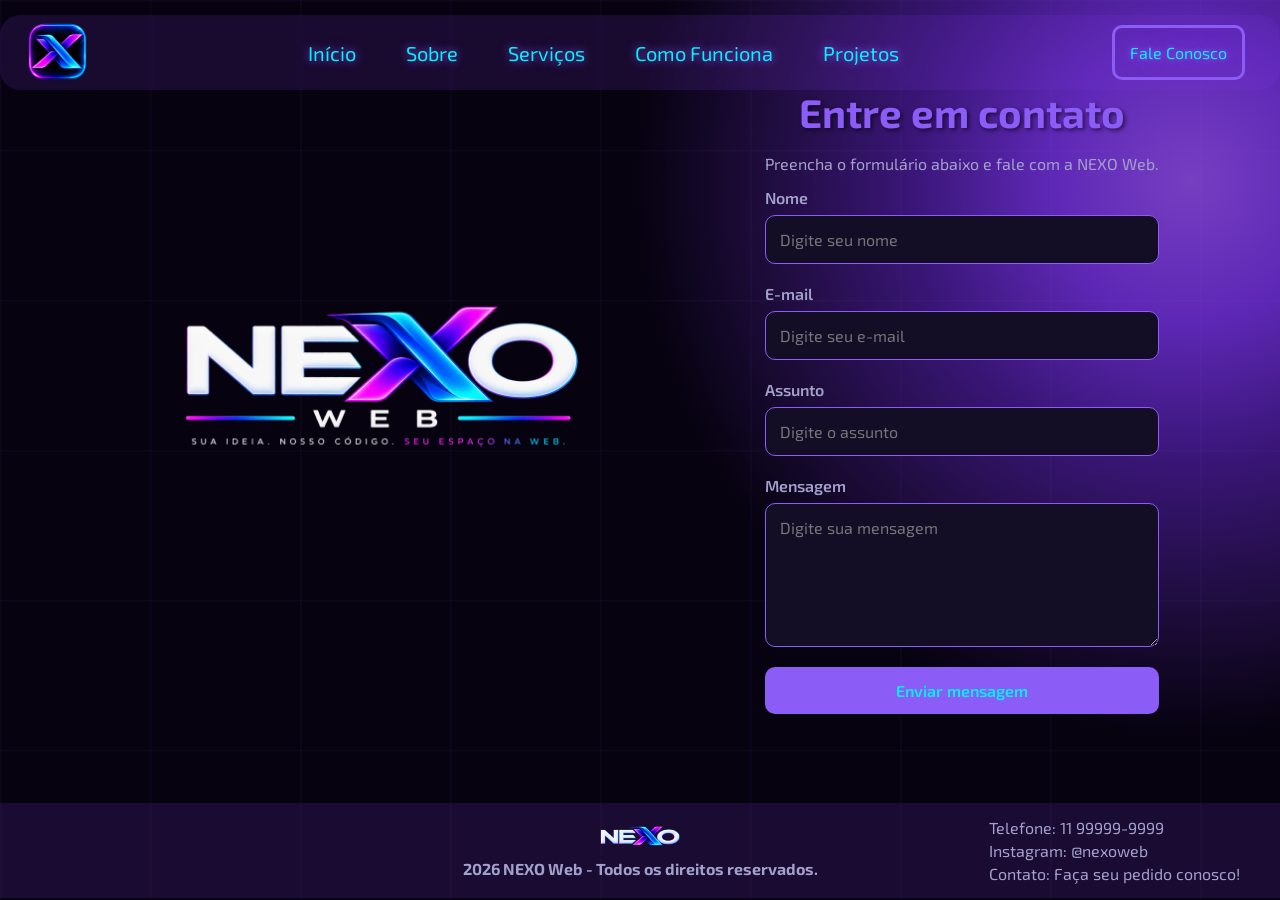
<file: contato.html>
<!DOCTYPE html>
<html lang="pt-br">

<head>
    <meta charset="UTF-8">
    <meta name="viewport" content="width=device-width, initial-scale=1.0">

    <!-- Link para o CSS -->
    <link rel="stylesheet" href="./assets/css/style.css">
    <link rel="stylesheet" href="./assets/css/media.css">

    <!-- Ícone do site -->
    <link rel="shortcut icon" href="./assets/img/favicon.png" type="image/x-icon">

    <!-- Link da fonts  -->
    <link rel="preconnect" href="https://fonts.googleapis.com">
    <link rel="preconnect" href="https://fonts.gstatic.com" crossorigin>

    <link href="https://fonts.googleapis.com/css2?family=Exo+2:wght@400;500;600;700;800&display=swap" rel="stylesheet">

    <!-- BoxIcons -->
    <link href="https://cdn.jsdelivr.net/npm/boxicons@2.1.4/css/boxicons.min.css" rel="stylesheet">

    <!-- AOS -->
    <link href="https://unpkg.com/aos@2.3.1/dist/aos.css" rel="stylesheet">

    <title>Contato | NEXO Web</title>
</head>

<body>

    <header>

        <div class="container">
            <!-- Logo -->
            <a href="./index.html">
                <img src="./assets/img/favicon.png" alt="NEXO Web">
            </a>
            <button class="menu-toggle" aria-label="Abrir menu">
                <i class='bx bx-menu'></i>
            </button>
            <!-- Menu -->
            <nav>
                <a href="./index.html">Início</a>
                <a href="./sobre.html">Sobre</a>
                <a href="./servicos.html"> Serviços</a>
                <a href="./como-funciona.html">Como Funciona</a>
                <a href="./projetos.html">Projetos</a>
            </nav>

            <!-- Botão -->
            <div class="header-botao">
                <a href="./contato.html" class="btn-header">Fale Conosco</a>
            </div>
        </div>

    </header>



    <!-- CONTATO -->
    <main>

        <section id="contato">

            <div class="container-full">
                <figure><img src="./assets/img/site.png" alt="Logo NEXO Web"></figure>

                <div class="contato-form">

                    <h1>Entre em contato</h1>

                    <p>
                        Preencha o formulário abaixo e fale com a NEXO Web.
                    </p>

                    <form action="https://api.web3forms.com/submit" method="POST">

                        <input type="hidden" name="access_key" value="d2591170-7ac7-4757-8c9d-517b4a24d63e">

                        <div class="campo">
                            <label for="name">Nome</label>
                            <input type="text" id="name" name="name" placeholder="Digite seu nome" required>
                        </div>

                        <div class="campo">
                            <label for="email">E-mail</label>
                            <input type="email" id="email" name="email" placeholder="Digite seu e-mail" required>
                        </div>

                        <div class="campo">
                            <label for="subject">Assunto</label>
                            <input type="text" id="subject" name="subject" placeholder="Digite o assunto" required>
                        </div>

                        <div class="campo">
                            <label for="message">Mensagem</label>
                            <textarea id="message" name="message" rows="6" placeholder="Digite sua mensagem"
                                required></textarea>
                        </div>

                        <button type="submit">
                            Enviar mensagem
                        </button>

                    </form>

                </div>
                    </div>

        </section>

    </main>


    <!-- FOOTER -->
    <footer>

        <div class="footerLogo">
            <img src="./assets/img/header.png" alt="Logo NEXO Web">

            <p>
                2026 NEXO Web - Todos os direitos reservados.
            </p>
        </div>

        <div class="footerContato">
            <p>Telefone: 11 99999-9999</p>
            <p>Instagram: @nexoweb</p>
            <p>Contato: Faça seu pedido conosco!</p>
        </div>

    </footer>

</body>

</html>
</file>
<file: assets/css/style.css>
/* #region O root me ajuda a guardar os estilos do site em variaveis reutilizaveis  */
:root {
    --fonte-principal: "Exo 2", sans-serif;
    /* Variveis de cores  */
    --cor-fundo: #030108;
    --cor-card: #130d26;
    --cor-titulo: #0098f7ad;
    --cor-texto: #a3a1cc;
    --cor-destaque: #8b5cf6;
    --cor-brilho: #00f2fe;
    --cor-overlay: #7b3adc29;
    --cor-grade: rgba(139, 92, 246, 0.05);
    --cor-sombra: rgba(0, 0, 0, 0.579);
    --cor-fundo-radial-1: #763ec1;
    --cor-fundo-radial-2: #5e28b6;
    --cor-fundo-radial-3: #3a1678;
    --cor-fundo-radial-4: #200d40;
    --cor-fundo-radial-5: #06020f;
    --cor-brilho-suave: rgba(0, 229, 255, 0.08);
    --cor-branco: #fff;
    --cor-borda-suave: rgba(139, 92, 246, 0.15);
    --cor-borda-media: rgba(139, 92, 246, 0.3);
    --cor-borda-forte: rgba(139, 92, 246, 0.45);
    --cor-card-suave: rgba(139, 92, 246, 0.1);
    --cor-card-transparente: rgba(139, 92, 246, 0.12);
    --cor-sombra-card: rgba(0, 0, 0, 0.25);
    --cor-sombra-suave: rgba(139, 92, 246, 0.35);
    --cor-sombra-media: rgba(139, 92, 246, 0.3);
}

*,
*::before,
*::after {
    font-family: var(--fonte-principal);
    padding: 0;
    margin: 0;
    box-sizing: border-box;
    list-style: none;
    text-decoration: none;
    color: var(--cor-texto);
}

html,
body {
    width: 100%;
    min-width: 0;
}

h1,
h2,
h3,
h4,
h5,
h6,
p,
figure,
blockquote {
    margin: 0;
}

ul,
ol {
    margin: 0;
    padding: 0;
}

button,
input,
textarea,
select {
    box-sizing: border-box;
    font: inherit;
}

img,
svg,
video {
    display: block;
    max-width: 100%;
}

.bx {
    font-family: boxicons !important;
    font-style: normal;
    font-weight: 400;
    line-height: 1;
}

.bx::before {
    font-family: boxicons;

}

.texto-alternativo {
    font-family: var(--fonte-secundaria);
}

/* #endregion */
.menu-toggle {
    display: none;
}

@media (max-width: 768px) {

    .menu-toggle {
        display: block;
        background: none;
        border: none;
        font-size: 30px;
        color: var(--cor-destaque);
        cursor: pointer;
    }

    nav {
        display: none;
    }

    nav.ativo {
        display: block;
    }

}

/* #region Estilização do selection  */
::selection {
    background-color: var(--cor-destaque);
    color: var(--cor-fundo);
}

/* #endregion */

/* #region Estilização da scrolbar  */
::-webkit-scrollbar {
    width: 10px;
    height: 10px;
}

::-webkit-scrollbar-track {
    background-color: var(--cor-card);
}

::-webkit-scrollbar-thumb {
    background-color: var(--cor-destaque);
    border-radius: 5px;
}

::-webkit-scrollbar-thumb:hover {
    background-color: var(--cor-brilho);
}

/* #endregion */

/* #region Estilização do fundo do site  */

body {
    /* o DVH (A visualização dinamica de altura) vai pegar os 100% da altura de cada dispositivo  */
    min-height: 100dvh;

    /* Necessário para futuros elementos posicionados para que utilizem o body como referencia */
    position: relative;
    /* Limita e esconde qualquer coisa que ultrapasse os limites do body  */
    overflow-x: hidden;
    /* Define as 3 camadas do background fixas  */
    background-attachment: fixed, fixed, fixed;

    background-color: var(--cor-fundo);

    background-image:
        /* Camada 1: linhas verticais finas do grid  */
        linear-gradient(to right, var(--cor-grade) 1px, transparent 2px),
        /* Camada 2: Linhas horizontais finas do grid  */
        linear-gradient(to bottom, var(--cor-grade) 1px, transparent 2px),
        /* Camada 3: Brilho roxo radial centralizado  */
        radial-gradient(circle at 93% 20%,
            var(--cor-fundo-radial-1) 0%,
            var(--cor-fundo-radial-2) 10%,
            var(--cor-fundo-radial-3) 20%,
            var(--cor-fundo-radial-4) 30%,
            var(--cor-fundo-radial-5) 40%);
    /* Tamnho da repetição de cada camada, na mesma ordem do background-image acima  */
    background-size:
        /* Espaçamento entre as linhas verticais do grid  */
        150px 150px,
        /* Espaçamento entre as linhas horizontais do grid  */
        150px 150px,
        /* O gradiente ocupa 100% do body */
        100% 100%;

    /* Define como cada camada vai repetir, na mesma ordem acima */
    background-repeat:
        /* Grid vertical se repete infinitamente até cobrir a tela  */
        repeat,
        /* Grid horizontal se repete infinitamente até cobrir a tela */
        repeat,
        /* o Circulo aparece só uma vez, centralizado sem repetição  */
        no-repeat;
}

/* #endregion */

/* #region Estilização da classe container  */

.container {
    width: 100%;
    max-width: 1400px;
    height: 100%;
    margin: 0 auto;
}

.container-full {
    width: 100%;
    max-width: 90%;
    margin: 0 auto;
    height: 100%;
}

/* #endregion */

/* #region Estilização do titulo */
h2 {
    font-size: 30px;
    width: 100%;
    justify-content: center;
    text-shadow: 0 0 25px var(--cor-brilho);
    margin-top: -3%;
    text-align: center;
}

h3 {
    font-size: 22px;
    width: 100%;
    justify-content: center;
    text-shadow: 0 0 25px var(--cor-destaque);
}

p {
    text-align: justify;
    color: var(--cor-texto);
}

hr {
    width: 15px;
    height: 3px;
    background-color: var(--cor-brilho);
}

/* #endregion */

/* #region Efeito de rolagem suave aplicado em toda a página */
html {
    scroll-behavior: smooth;
}

/* #endregion */

/* #region Cabeçalho do site  */
header {
    width: 100%;
    height: 100px;
    position: fixed;

    /* O z index manipula as camadas do elemento */
    z-index: 9999;

    .container {
        background-color: var(--cor-overlay);
        backdrop-filter: blur(3px);
        border-radius: 20px;
        margin-top: 15px;

        display: flex;
        align-items: center;
        justify-content: space-between;
        gap: 20px;
        padding: 0 20px;

        height: 75px;

        img {
            display: flex;
            width: 75px;
            padding: 5px;
            align-items: center;
            justify-content: center;
            transition: all 0.4s ease;


        }

        img:hover {
            transform: scale(1.5) rotate(-360deg);
            /* Dá zoom e inclina 2 graus */
            filter: drop-shadow(0 0 12px #00e5ff);
            /* Cria uma aura de luz azul ciano na imagem */
        }

        nav {
            flex: 1 1 auto;
            min-width: 0;
            display: flex;
            align-items: center;
            justify-content: center;
            flex-wrap: wrap;
            gap: 50px;

            a {
                color: var(--cor-brilho);
                transition: .15s;
                font-size: 20px;
                text-shadow: 0 0 10px var(--cor-destaque);
                transition: all 0.4s ease;


            }

            a:hover {
                color: var(--cor-brilho);
                transform: scale(1.05);
                text-shadow: 0 0 5px var(--cor-destaque),
                    0 0 20px var(--cor-destaque),
                    0 0 20px var(--cor-destaque);
                transform: scale(1.08) rotate(-5deg);
                filter: drop-shadow(0 0 12px #00e5ff);
            }
        }
    }

    .header-botao {
        display: flex;
        align-items: center;
        justify-content: center;
        padding: 15px;
        margin-right: 15px;
        border-radius: 10px;
        border: 3px solid var(--cor-destaque);
        color: var(--cor-brilho);
        background-color: transparent;
        transition: 0.3s;
        color: var(--cor-brilho);


        a {
            color: var(--cor-brilho);
            text-shadow: 0 0 5px var(--cor-destaque),
                0 0 20px var(--cor-destaque);
        }
    }

    .header-botao:hover {
        background-color: var(--cor-destaque);
        cursor: pointer;
        transform: scale(1.3);

    }

}

/* #endregion */

/* #region Animação  */

@keyframes balanco-tremer {
    0% {
        transform: scale(0.89) rotate(0deg);
    }

    25% {
        transform: scale(0.89) rotate(3deg);
    }

    /* Gira para +3° */
    75% {
        transform: scale(0.89) rotate(-3deg);
    }

    /* Gira para -3° */
    100% {
        transform: scale(0.89) rotate(0deg);
    }
}

/* Zoom dos cards em serviço */
@keyframes zoom-card {
    0% {
        transform: scale(0.95);
        opacity: 0.35;
        filter: blur(3px);
    }

    40% {
        transform: scale(1.05);
        opacity: 1;
        filter: blur(0);
    }

    60% {
        transform: scale(1.05);
        opacity: 1;
        filter: blur(0);
    }

    100% {
        transform: scale(0.95);
        opacity: 0.35;
        filter: blur(3px);
    }
}

/* Animação do cursor que pisca ao lado do texto  */
@keyframes blink {

    0%,
    100% {
        opacity: 1;
    }

    50% {
        opacity: 0;
    }
}

@keyframes typing {
    from {
        width: 0;
    }

    to {
        width: 100%;
    }
}

@keyframes cursor {
    50% {
        border-color: transparent;
    }
}

@keyframes fadeIn {
    from {
        opacity: 0;
    }

    to {
        opacity: 1;
    }
}

@keyframes glitch {

    0%,
    90%,
    100% {
        transform: translate(0);
    }

    92% {
        transform: translate(-2px, 1px);
    }

    94% {
        transform: translate(2px, -1px);
    }

    96% {
        transform: translate(-1px, 0);
    }
}

/* #endregion */

/* #region AQUI INICIA A PAGINA INDEX, DO MAIN AO FOOTER */
main {
    width: 100%;
    padding: 0;
    overflow: hidden;

    #home {
        border-top: 1px solid var(--cor-brilho);
        border-bottom: 1px solid var(--cor-destaque);

        width: 100%;
        min-height: 650px;
        display: flex;
        align-items: center;

        .container-full {
            width: 90%;
            max-width: 1400px;
            margin: 0 auto;

            display: flex;
            align-items: center;
            justify-content: space-between;
            gap: 8%;


            .home-txt {
                width: 70%;
                min-width: 0;

                display: flex;
                align-items: flex-start;
                justify-content: center;
                flex-direction: column;

                p {
                    margin: 25px 0;

                    font-size: 20px;
                    line-height: 1.7;

                    text-align: center;
                }

                h1 {
                    width: 100%;
                    margin: 0;

                    display: flex;
                    align-items: flex-start;
                    justify-content: flex-start;

                    color: var(--cor-destaque);
                    font-size: 55px;
                    line-height: 1.1;

                    text-shadow: 0 0 25px var(--cor-sombra);

                    .texto1 {
                        display: block;
                        color: var(--cor-destaque);
                        font-size: 75px;
                        line-height: 1.1;
                    }

                    .texto2 {
                        display: block;
                        color: var(--cor-brilho);
                        font-size: 20px;
                        line-height: 1.2;
                        margin-top: 8px;
                    }

                    #autodigit {
                        display: block;
                        margin-left: 20px;
                        font-size: 28px;
                        letter-spacing: 1px;
                        min-height: 50px;

                        width: 70%;
                        max-width: 70%;

                        white-space: normal;
                        overflow-wrap: break-word;
                        word-wrap: break-word;
                    }

                    #autodigit::after {
                        content: "";
                        display: inline-block;
                        width: 10px;
                        height: 1.1em;
                        background: var(--cor-destaque);
                        animation: blink 0.8s step-end infinite;
                    }
                }
            }

            .home-botoes {
                width: 100%;

                display: flex;
                align-items: center;
                justify-content: center;

                gap: 20px;

                a {
                    display: flex;

                    align-items: center;
                    justify-content: center;

                    padding: 15px;
                    border-radius: 10px;
                    border: 3px solid var(--cor-destaque);
                    background-color: transparent;
                    color: var(--cor-brilho);
                    text-decoration: none;
                    transition: 0.3s;
                    text-shadow: 0 0 5px var(--cor-destaque), 0 0 20px var(--cor-destaque);
                }

                a:hover {
                    background-color: var(--cor-destaque);
                }
            }

            /* Área visual da Home */
            &::after {
                content: "";
                margin-right: 5%;
                width: 50%;
                height: 350px;

                display: flex;
                align-items: center;
                justify-content: center;

                background-color: transparent;
                background-image: url("../img/site.png");
                background-repeat: no-repeat;
                background-position: center;
                background-size: contain;
            }
        }
    }

    #sobre {
        width: 100%;
        margin-top: 5%;
        padding: 100px 0;
        border-bottom: 1px solid var(--cor-destaque);

        .container {
            width: 90%;
            max-width: 1200px;
            margin: 0 auto;

            display: flex;
            align-items: center;
            justify-content: space-between;
            gap: 7%;

            .sobre-imagem {
                width: 100%;
                width: 50%;

                display: flex;
                align-items: center;
                justify-content: center;

            }

            .textoSobre {
                width: 100%;
                display: flex;
                align-items: center;
                justify-content: center;
                flex-direction: column;
                text-align: center;

                h2 {
                    margin-bottom: 10px;

                    font-size: 35px;
                    text-align: center;
                }

                span {
                    color: var(--cor-brilho);
                }

                hr {
                    width: 80px;
                    margin: 0 auto 20px auto;
                }


                p {
                    width: 100%;
                    margin-bottom: 15px;

                    font-size: 16px;
                    line-height: 1.7;

                    text-align: left;
                }

            }

            .sobre-pilares {
                margin-top: 20px;

                display: flex;
                align-items: center;
                justify-content: flex-start;

                gap: 15px;

                span {
                    padding: 10px 15px;
                    border: 1px solid var(--cor-destaque);
                    color: var(--cor-brilho);
                    font-size: 14px;
                }

                strong {
                    color: var(--cor-destaque);
                }
            }

            a {
                display: flex;
                align-items: center;
                justify-content: center;
                padding: 10px;
                border-radius: 10px;
                border: 3px solid var(--cor-destaque);
                background-color: transparent;
                color: var(--cor-brilho);
                text-decoration: none;
                transition: 0.3s;
                text-shadow: 0 0 5px var(--cor-destaque), 0 0 20px var(--cor-destaque);
            }

            a:hover {
                background-color: var(--cor-destaque);
            }

            .btn-secao {
                margin-top: 25px;


            }
        }
    }

    #servicos {
        width: 100%;
        margin-top: 5%;
        padding: 100px 0;
        border-bottom: 1px solid var(--cor-destaque);


        .container {
            width: 90%;
            max-width: 1200px;
            margin: 0 auto;

            .cabecalho-secao {
                width: 100%;
                display: flex;
                align-items: center;
                justify-content: center;
                flex-direction: column;

                .titulo {
                    margin-bottom: 10px;
                    text-align: center;
                    font-size: 35px;

                    span {
                        color: var(--cor-brilho);
                    }
                }

                hr {
                    width: 80px;
                    margin: 0 auto 20px auto;
                }

                .subtitulo-secao {
                    width: 70%;
                    margin-bottom: 40px;

                    text-align: center;
                    font-size: 20px;
                    line-height: 1.5;
                }
            }

            .grid-servicos {
                width: 100%;

                display: flex;
                align-items: center;
                justify-content: center;
                flex-wrap: wrap;

                gap: 20px;


                .box {
                    width: 300px;
                    min-height: 260px;

                    padding: 20px;

                    display: flex;
                    align-items: center;
                    justify-content: center;
                    flex-direction: column;
                    text-align: center;

                    background-color: transparent;

                    border: 1px solid var(--cor-destaque);
                    border-radius: 50px;


                    opacity: 0.35;

                    filter: blur(3px);

                    transform: scale(0.95);

                    animation: zoom-card 5s ease-in-out infinite;

                    transition:
                        opacity 0.5s ease,
                        filter 0.5s ease,
                        transform 0.5s ease,
                        box-shadow 0.5s ease;


                    &:hover {
                        opacity: 1;
                        filter: blur(0);
                        transform: scale(1.05);
                        animation-play-state: paused;
                        border-color: var(--cor-brilho);
                        box-shadow:
                            0 0 10px var(--cor-destaque),
                            0 0 20px var(--cor-destaque);
                    }
                }


                .box:nth-child(1) {
                    animation-delay: 0s;
                }

                .box:nth-child(2) {
                    animation-delay: 1s;
                }

                .box:nth-child(3) {
                    animation-delay: 2s;
                }

                .box:nth-child(4) {
                    animation-delay: 3s;
                }

                .box:nth-child(5) {
                    animation-delay: 4s;
                }
            }

            .botao-secao {
                width: 100%;

                margin-top: 40px;

                display: flex;
                align-items: center;
                justify-content: center;


                a {
                    color: var(--cor-brilho);
                    padding: 10px;
                    border: 3px solid var(--cor-destaque);
                    background-color: transparent;
                    border-radius: 10px;
                }

                a:hover {
                    background-color: var(--cor-destaque);
                }

                .btn-secao {
                    display: inline-flex;
                    align-items: center;
                    justify-content: center;


                }
            }
        }
    }

    #diferenciais {
        width: 100%;
        margin-top: 5%;
        padding: 50px 0;

        border-bottom: 1px solid var(--cor-destaque);

        .container {
            width: 100%;
            display: flex;
            align-items: center;
            justify-content: center;
            flex-direction: column;

            .titulo {
                margin-bottom: 10px;
                text-align: center;
                font-size: 35px;

                span {
                    color: var(--cor-brilho);
                }
            }

            hr {
                width: 80px;
                margin: 0 auto 20px auto;
            }

            .subtitulo-secao {
                text-align: center;
                font-size: 20px;
                padding-bottom: 20px;
            }


            /* Estrutura de Grid para os Diferenciais (2x2 na tela grande) */
            .grid-diferenciais {
                width: 100%;
                display: grid;
                grid-template-columns: repeat(auto-fit, minmax(min(280px, 100%), 1fr));
                gap: 20px;
            }

            .card-diferencial {
                height: 270px;
                position: relative;
                perspective: 1000px;
            }

            .card-frente,
            .card-verso {
                position: absolute;

                top: 0;
                left: 0;
                width: 100%;
                height: 100%;

                padding: 25px;

                background-color: var(--cor-fundo);

                border-radius: 8px;

                display: flex;
                flex-direction: column;
                align-items: flex-start;
                justify-content: center;

                backface-visibility: hidden;

                transition: transform 0.6s ease;
                border: 1px solid transparent;
            }

            .card-frente {
                transform: rotateY(0deg);
            }

            .card-verso {
                transform: rotateY(180deg);
                border-color: var(--cor-destaque);
            }

            .card-diferencial:hover .card-frente {
                transform: rotateY(180deg);
            }

            .card-diferencial:hover .card-verso {
                transform: rotateY(0deg);
            }

            .icone-diferencial {
                width: 100%;

                margin-bottom: 15px;

                display: flex;
                align-items: center;
                justify-content: center;

                i {
                    display: flex;
                    align-items: center;

                    font-size: 40px;
                    color: var(--cor-destaque);
                    margin-bottom: 15px;
                    text-shadow: 0 0 15px var(--cor-destaque);
                }
            }

            h3 {
                text-align: center;
                font-size: 25px;

                margin-bottom: 15px;
            }

            p {
                font-size: 20px;
                line-height: 1.5;

                text-align: center;
            }


            button {
                width: 100%;
                margin-top: 40px;

                display: flex;
                align-items: center;
                justify-content: center;

                color: var(--cor-brilho);
                padding: 10px;
                border: 3px solid var(--cor-destaque);
                background-color: transparent;
                border-radius: 10px;
            }

            button:hover {
                background-color: var(--cor-destaque);
                transform: scale(1);
            }
        }

    }

    #projetos {
        border-bottom: 1px solid var(--cor-destaque);

        .container {
            width: 100%;
            margin-top: 5%;
            padding: 50px 0;
            max-width: 1200px;
            margin: 0 auto;
        }

        .cabecalho-secao {
            display: flex;
            align-items: center;
            justify-content: center;
            flex-direction: column;

            .titulo {
                margin-bottom: 10px;
                text-align: center;
                font-size: 35px;

                span {
                    color: var(--cor-brilho);
                }
            }

            hr {
                width: 80px;
                margin: 0 auto 20px auto;
            }

            .subtitulo-secao {
                width: 70%;
                margin-bottom: 40px;

                text-align: center;
                font-size: 20px;
                line-height: 1.5;
            }
        }

        .grid-projetos {
            width: 100%;
            display: grid;
            grid-template-columns: repeat(3, 1fr);
            gap: 20px;
        }

        .projeto-card {
            width: 100%;
            transition: .5s;

            .projeto-imagem {
                width: 100%;
                height: 220px;

                display: flex;
                align-items: center;
                justify-content: center;

                background-color: var(--cor-card);
                border: 1px solid var(--cor-destaque);
                transition: .5s;

                span {
                    font-size: 15px;
                    color: var(--cor-brilho);
                    letter-spacing: 1px;
                }
            }

            .projeto-info {
                padding: 15px 10px;
                border: 1px solid var(--cor-destaque);

                span {
                    font-size: 10px;
                    letter-spacing: 1px;
                    color: var(--cor-destaque);
                }

                h3 {
                    margin-top: 8px;
                    font-size: 16px;
                }
            }
        }

        .projeto-card:hover {
            transform: scale(1);


            .projeto-imagem {
                box-shadow:
                    0 0 15px var(--cor-destaque);
            }
        }

        .botao-secao {
            display: flex;
            width: 25%;
            margin: 40px auto 0 auto;

            justify-content: center;

            padding: 10px;
            border: 3px solid var(--cor-destaque);
            background-color: transparent;
            border-radius: 10px;

            a {
                color: var(--cor-brilho);
            }
        }


        .botao-secao:hover {
            background-color: var(--cor-destaque);
            transform: scale(1);
        }
    }

    #como-funciona {
        border-bottom: 1px solid var(--cor-destaque);

        width: 100%;
        padding: 100px;

        .container {
            width: 90%;
            max-width: 1200px;


            .cabecalho-secao {
                width: 100%;

                display: flex;
                align-items: center;
                justify-content: center;
                flex-direction: column;

                margin-bottom: 40px;

                .titulo {
                    text-align: center;
                    font-size: 30px;
                }

                hr {
                    margin: 15px auto 0 auto;
                }
            }

            .grid-processo {
                width: 100%;
                display: grid;
                grid-template-columns: repeat(3, 1fr);
                gap: 30px;
            }

            .processo-card {
                width: 100%;
                height: 280px;
                position: relative;
                perspective: 1000px;
            }

            .processo-frente,
            .processo-verso {
                width: 100%;
                height: 100%;
                position: absolute;

                top: 0;
                left: 0;

                padding: 30px;

                display: flex;
                align-items: center;
                justify-content: center;
                flex-direction: column;

                background-color: var(--cor-card);
                border: 1px solid var(--cor-destaque);
                border-radius: 20px;
                text-align: center;
                backface-visibility: hidden;

                transition: transform 0.6s ease;
            }


            .processo-frente {
                transform: rotateY(0deg);
                z-index: 2;
            }


            .processo-verso {
                transform: rotateY(180deg);
                z-index: 1;
            }

            .processo-card:hover .processo-frente {
                transform: rotateY(180deg);
            }

            .processo-card:hover .processo-verso {
                transform: rotateY(0deg);
            }

            .processo-numero {
                margin-bottom: 20px;
                font-size: 14px;
                color: var(--cor-brilho);
            }

            .icone-diferencial {
                width: 50px;
                height: 50px;

                margin-bottom: 20px;

                display: flex;
                align-items: center;
                justify-content: center;

                i {
                    font-size: 40px;
                    color: var(--cor-destaque);
                    text-shadow:
                        0 0 15px var(--cor-destaque);
                }
            }

            h3 {
                margin-bottom: 15px;
                font-size: 18px;
                text-align: center;
            }

            p {
                font-size: 13px;
                line-height: 1.5;
                text-align: center;
            }

            .botao-secao {
                margin-top: 40px;

                display: flex;
                width: 20%;
                margin: 40px auto 0 auto;

                justify-content: center;

                padding: 10px;
                border: 3px solid var(--cor-destaque);
                background-color: transparent;
                border-radius: 10px;

                a {
                    color: var(--cor-brilho);
                }
            }

            .botao-secao:hover {
                background-color: var(--cor-destaque);
                transform: scale(1);
            }

        }
    }

    #cta {
        width: 100%;

        background-color: transparent;
        overflow: hidden;

        .container {
            width: 700px;
            height: 350px;

            margin: 0 auto;

            display: flex;
            align-items: center;
            justify-content: center;

            border: 1px solid var(--cor-destaque);
            border-radius: 20px;

            box-shadow: 0 0 20px var(--cor-brilho);
        }

        .cta-content {
            width: 90%;

            display: flex;
            align-items: center;
            justify-content: center;
            flex-direction: column;

            text-align: center;

            .titulo-pequeno {
                margin-bottom: 15px;

                color: var(--cor-destaque);
                font-size: 16px;
                font-weight: 600;
                letter-spacing: 2px;
            }

            h2 {
                width: 100%;
                margin-bottom: 20px;

                font-size: 40px;
                line-height: 1.2;
                text-align: center;
            }

            p {
                margin-bottom: 30px;

                color: var(--cor-destaque);
                font-size: 25px;
                text-align: center;

                text-shadow: 0 0 15px var(--cor-brilho);
            }

            .btn-cta {
                display: flex;
                align-items: center;
                justify-content: center;

                width: 50%;
                padding: 15px 25px;

                background-color: var(--cor-destaque);
                color: var(--cor-fundo);

                border: 1px solid var(--cor-destaque);
                border-radius: 8px;

                font-size: 16px;
                font-weight: 600;

                text-decoration: none;
                transition: 0.3s;
            }

            .btn-cta:hover {
                background-color: transparent;
                color: var(--cor-destaque);

                box-shadow: 0 0 15px var(--cor-brilho);
            }
        }
    }
}

footer {
    width: 100%;
    background-color: var(--cor-overlay);
    padding: 20px;
    box-sizing: border-box;
    font-family: var(--fonte-principal);

    display: flex;
    justify-content: center;
    align-items: center;
    position: relative;

    .footerLogo {
        display: flex;
        flex-direction: column;
        align-items: center;
        text-align: center;

        color: var(--cor-texto);
        font-weight: bold;

        img {
            width: 80px;
            margin-bottom: 8px;
        }
    }

    .footerDireitos {
        font-size: 16px;
        font-weight: bold;
        text-align: center;
        color: var(--cor-texto);
        justify-content: center;

    }

    .footerContato {
        position: absolute;
        right: 40px;
        font-size: 16px;
        text-align: left;
        color: var(--cor-texto);
        top: 50%;
        transform: translateY(-50%);

        p {
            margin: 4px 0;
        }
    }
}



/*#endregion Estilização do main, que contem todas as seções do site */

/* #region AQUI INICIA A PAGINA DE CONTATO, COM FORMULÁRIO E ESTILIZAÇÃO DO MESMO */

#contato {
    width: 100%;
    min-height: 600px;
    box-sizing: border-box;

    .container-full {
        display: flex;
        align-items: center;
        justify-content: space-evenly;
        margin: 7%;

        gap: 50px;

        h1 {
            font-size: 40px;
            color: var(--cor-destaque);
            text-align: center;
        }

        p {
            text-align: center;
            margin-bottom: 15px;
        }

        form {
            width: 100%;
            display: flex;
            flex-direction: column;
            gap: 20px;

            .campo {
                display: flex;
                flex-direction: column;
                gap: 8px;

                label {
                    font-weight: 600;
                    text-align: left;
                }

                input,
                textarea {

                    width: 100%;
                    padding: 14px;
                    box-sizing: border-box;

                    background-color: var(--cor-card);
                    color: var(--cor-brilho);

                    border: 1px solid var(--cor-destaque);
                    border-radius: 10px;

                    font-family: var(--fonte-principal);
                }


                input:focus,
                textarea:focus {

                    border-color: var(--cor-brilho);

                    box-shadow: 0 0 10px var(--cor-destaque);
                }


                textarea {
                    resize: vertical;
                }
            }

            button {

                padding: 14px 25px;

                border: none;
                border-radius: 10px;

                background-color: var(--cor-destaque);
                color: var(--cor-brilho);

                font-family: var(--fonte-principal);
                font-size: 16px;
                font-weight: 600;

                cursor: pointer;

                transition: 0.3s;
            }

            button:hover {

                box-shadow:
                    0 0 10px var(--cor-destaque),
                    0 0 20px var(--cor-destaque);

                transform: scale(1.02);
            }
        }

        figure {
            width: 40%;
            display: flex;
            align-items: center;
            justify-content: left;
            margin-bottom: 5px;

            img {
                width: 600px;
                max-width: 90%;
                margin-top: -40px;
                animation: floating 4s ease-in-out infinite;
            }
        }
    }
}

/* #endregion AQUI TERMINA A PAGINA DE CONTATO, COM FORMULÁRIO E ESTILIZAÇÃO DO MESMO */

/* #region AQUI INICIA A PAGINA SOBRE, COM ESTILIZAÇÃO DO MESMO */
#sobre-pag {
    margin-top: 7%;
    width: 100%;
    min-height: 600px;

    .sobre-txt {
        max-width: 850px;
        margin: 0 auto 70px;
        text-align: center;

        h1 {
            color: var(--cor-destaque);
            font-size: 40px;
            line-height: 1.1;
            text-align: center;
            text-shadow: 2px 2px 4px var(--cor-sombra);
            margin: 0 0 20px;

            span {
                display: inline-block;
                color: var(--cor-brilho);
            }
        }

        .texto1 {
            text-align: justify;
            font-size: 20px;
        }

        .texto2 {
            margin-right: auto;
            text-align: right;
            font-size: 20px;

            span {
                font-size: 25px;
                display: inline-block;
                color: var(--cor-brilho);
                animation: glitch 0.3s steps(2) infinite;
            }
        }
    }

    .boxesContainer {
        display: flex;
        justify-content: space-evenly;
        gap: 25px;
        margin-top: 30px;

        p {
            text-align: center;
            font-size: 18px;

        }

        .boxes {
            width: 500px;
            min-height: 70px;
            padding: 30px 15px;
            background-color: var(--cor-card);
            border: 1px solid var(--cor-destaque);
            border-radius: 10px;
            text-align: center;
            transition: 0.5s;
        }

        .boxes:hover {
            transform: scale(1.05);
            border-color: var(--cor-brilho);
            box-shadow: var(--cor-destaque) 0px 0px 25px;
        }
    }
}


/* #endregion AQUI TERMINA A PAGINA SOBRE, COM ESTILIZAÇÃO DO MESMO */

/* #region AQUI INICIA A PÁGINA COMO FUNCIONA, COM ESTILIZAÇÃO DO MESMO*/

#processos {
    margin-top: 5%;
    width: 100%;
    padding: 60px 0 80px;

    .processos-intro {
        max-width: 850px;
        margin: 0 auto 70px;
        text-align: center;

        .titulo {
            color: var(--cor-destaque);
            font-size: 40px;
            line-height: 1.1;
            text-align: center;
            text-shadow: 2px 2px 4px var(--cor-sombra);
            margin: 0 0 20px;
        }

        hr {
            width: 60px;
            height: 3px;
            border: 0;
            margin: 15px auto 25px;
            background-color: var(--cor-brilho);
            box-shadow: 0 0 10px var(--cor-brilho);
        }

        p {
            max-width: 750px;
            margin: 0 auto;
            font-size: 18px;
            line-height: 1.8;
            text-align: center;
        }
    }

    .processos-lista {
        position: relative;
        max-width: 900px;
        margin: 0 auto;
        display: flex;
        flex-direction: column;
        gap: 45px;

        &::before {
            content: "";
            position: absolute;
            left: 25px;
            top: 25px;
            bottom: 25px;
            width: 2px;
            background: linear-gradient(to bottom,
                    var(--cor-destaque),
                    var(--cor-brilho),
                    var(--cor-destaque));
            box-shadow: 0 0 10px var(--cor-brilho);
        }
    }

    .processo-item {
        position: relative;
        z-index: 1;
        display: flex;
        align-items: flex-start;
        gap: 25px;
    }

    .processo-numero {
        flex: 0 0 52px;
        width: 52px;
        height: 52px;
        display: flex;
        align-items: center;
        justify-content: center;
        background-color: var(--cor-fundo);
        border: 2px solid var(--cor-destaque);
        border-radius: 15px;
        box-shadow: 0 0 15px var(--cor-sombra-suave);

        span {
            color: var(--cor-brilho);
            font-family: monospace;
            font-size: 15px;
            font-weight: 700;
        }
    }

    .processo-conteudo {
        flex: 1;
        padding: 5px 0 20px;
    }
}

#entrega {
    width: 100%;
    padding: 60px 0 80px;
    min-height: 600px;

    .titulo {
        color: var(--cor-destaque);
        font-size: 40px;
        line-height: 1.1;
        text-align: center;
        text-shadow: 2px 2px 4px var(--cor-sombra);
        margin: 0 0 20px;
    }

    hr {
        width: 60px;
        height: 3px;
        border: 0;
        margin: 15px auto 25px;
        background-color: var(--cor-brilho);
        box-shadow: 0 0 10px var(--cor-brilho);
    }

    p {
        max-width: 750px;
        margin: 0 auto;
        font-size: 18px;
        line-height: 1.8;
        text-align: center;
    }

    /* CORREÇÃO: Alinhamento perfeito e inteligente para 5 cards */
    .grid-diferenciais {
        display: flex;
        flex-wrap: wrap;
        /* Permite que os cards quebrem de linha se não couberem */
        gap: 30px;
        width: 100%;
        max-width: 1400px;
        /* Largura ideal para acomodar até 4 ou 5 cards alinhados */
        margin: 0 auto;
        /* Centraliza o bloco inteiro na tela */
        padding: 0 20px;
        /* Margem de segurança nas laterais */
        justify-content: center;
        /* MÁGICA: Centraliza os cards que sobrarem na última linha */
    }

    .card-diferencial {
        height: 300px;
        position: relative;
        perspective: 1000px;
        /* Define a largura base de cada card (mínimo 280px, máximo 1fr) */
        flex: 1 1 280px;
        max-width: 320px;
        /* Impede que os cards da última linha fiquem gigantes e esticados */
        width: 100%;
    }


    .card-frente,
    .card-verso {
        position: absolute;

        width: 100%;
        height: 100%;

        padding: 30px;

        background-color: var(--cor-card);

        border-radius: 8px;

        display: flex;
        flex-direction: column;
        align-items: center;
        justify-content: center;

        backface-visibility: hidden;

        transition: transform 0.6s ease;
        border: 1px solid transparent;
    }

    .card-frente {
        transform: rotateY(0deg);
    }

    .card-verso {

        transform: rotateY(180deg);
        border-color: var(--cor-destaque);
    }

    .card-diferencial:hover .card-frente {
        transform: rotateY(180deg);
    }

    .card-diferencial:hover .card-verso {
        transform: rotateY(0deg);
    }

    .icone-diferencial i {
        font-size: 40px;
        color: var(--cor-destaque);
        margin-bottom: 15px;
        text-shadow: 0 0 15px var(--cor-destaque);
    }

    h3 {
        text-align: center;
        margin-bottom: 15px;
    }

}

#inf-cliente {
    width: 100%;
    padding: 60px 0 80px;

    max-width: 850px;
    margin: 0 auto 70px;
    text-align: center;

    h2 {
        color: var(--cor-destaque);
        font-size: 40px;
    }
    p{
        font-size: 18px;
    }

    hr {
        width: 60px;
        height: 3px;
        border: 0;
        margin: 15px auto 25px;
        background-color: var(--cor-brilho);
        box-shadow: 0 0 10px var(--cor-brilho);
    }
    h3{
        margin: 3%;
    }

    .processos-intro {
        max-width: 850px;
        margin: 0 auto 70px;
        text-align: center;

        .info {
            color: var(--cor-destaque);
            font-size: 40px;
            line-height: 1.1;
            text-align: center;
            text-shadow: 2px 2px 4px var(--cor-sombra);
            margin: 0 0 20px;
        }

        hr {
            width: 60px;
            height: 3px;
            border: 0;
            margin: 15px auto 25px;
            background-color: var(--cor-brilho);
            box-shadow: 0 0 10px var(--cor-brilho);
        }

        p {
            max-width: 750px;
            margin: 0 auto;
            font-size: 18px;
            line-height: 1.8;
            text-align: center;
        }
    }



    .cliente-lista {

        ul {
            display: grid;
            grid-template-columns: 1fr 1fr;
            gap: 12px 20px;
        }

        li {
            display: flex;
            align-items: center;
            gap: 10px;
            padding: 10px 12px;

            background-color: var(--cor-grade);
            border: 1px solid var(--cor-borda-suave);
            border-radius: 8px;

            font-size: 14px;
            transition: 0.3s ease;

            i {
                flex-shrink: 0;

                display: flex;
                align-items: center;
                justify-content: center;

                width: 22px;
                height: 22px;

                border-radius: 50%;

                background-color: var(--cor-destaque);

                font-size: 15px;

                box-shadow: 0 0 8px var(--cor-sombra-suave);
            }

            &:hover {
                border-color: var(--cor-brilho);
                background-color: var(--cor-card-suave);
                box-shadow: 0 0 8px var(--cor-sombra-suave);
                transform: translateX(4px);
            }
        }
    }

    .cliente-aviso {
        h1 {
            text-align: center;
        }

        i {
            flex-shrink: 0;

            align-items: center;

            width: 30px;
            height: 30px;

            border-radius: 50%;

            color: var(--cor-brilho);

            font-size: 30px;

            box-shadow: 0 0 8px var(--cor-sombra-suave);
        }
        p{
 
            text-align: center;
        }

    }
}

#p-final {
    padding: 80px 0;
    background-color: var(--cor-fundo);
    text-align: center;
    font-family: 'Montserrat', sans-serif;

    .container-full {
        max-width: 1200px;
        margin: 0 auto;
        padding: 0 20px;
    }

    .titulo {
        h2 {
            color: var(--cor-destaque);
            font-size: 2.5rem;
            font-weight: 700;
            margin-bottom: 12px;
        }

        hr {
            border: none;
            height: 3px;
            background: linear-gradient(to right, var(--cor-destaque), var(--cor-titulo));
            width: 80px;
            margin: 0 auto 32px auto;
            border-radius: 2px;
        }
    }

    .p-final-intro {
        color: var(--cor-texto);
        font-size: 1.2rem;
        max-width: 600px;
        margin: 0 auto 56px auto;
        line-height: 1.6;
    }

    .pos-publicacao {
        display: grid;
        grid-template-columns: repeat(auto-fit, minmax(280px, 1fr));
        gap: 32px;

        article {
            background-color: var(--cor-card);
            border: 1px solid rgba(179, 176, 223, 0.1);
            border-radius: 16px;
            padding: 40px 32px;
            transition: all 0.4s cubic-bezier(0.4, 0, 0.2, 1);

            i {
                font-size: 3rem;
                color: var(--cor-titulo);
                display: inline-block;
                margin-bottom: 20px;
                transition: all 0.4s cubic-bezier(0.4, 0, 0.2, 1);
            }

            h3 {
                color: var(--cor-titulo);
                font-size: 1.5rem;
                margin-bottom: 12px;
                font-weight: 600;
            }

            p {
                color: var(--cor-texto);
                font-size: 1rem;
                line-height: 1.6;
            }
        }

        article:hover {
            transform: translateY(-8px);
            border-color: var(--cor-destaque);
            box-shadow: 0 12px 30px rgba(4, 2, 11, 0.8),
                0 0 20px rgba(99, 68, 227, 0.2);

            i {
                transform: scale(1.15) rotate(5deg);
                filter: drop-shadow(0 0 12px var(--cor-titulo));
            }
        }
    }
}


/* #endregion Aqui finaliza a pagina como funciona */

/* #region AQUI INICIA A PÁGINA SERVIÇOS, COM ESTILIZAÇÃO DO MESMO */
main {
    width: 100%;
    display: flex;
    align-items: stretch;
    flex-direction: column;
    justify-content: center;

    h1 {
        color: var(--cor-destaque);
        font-size: 40px;
        line-height: 1.1;
        text-align: center;
        text-shadow: 2px 2px 4px var(--cor-sombra);
        margin: 0 0 20px;
    }

    h2 {
        color: var(--cor-titulo);
        margin-bottom: 2%;
        text-align: center;
        font-size: 30px;
        line-height: 1.1;
        text-align: center;
        text-shadow: 2px 2px 4px var(--cor-sombra);
        margin: 0 0 20px;

    }

    hr {
        width: 5%;
        align-self: center;
        border: 1px solid var(--cor-destaque);
        margin-bottom: 2%;
        text-align: center;
        font-size: 30px;
    }

    .text1 {
        display: flex;
        text-align: center;
        font-size: 20px;
        align-items: center;
        max-width: 500px;
        margin: 5%;

    }

    #servicos {

        min-height: 250px;

        p {
            text-align: center;
            font-size: 18px;
        }
    }

    .servico-conteudo {
        width: 100%;
        display: flex;
        align-items: center;
        justify-content: center;
        gap: 30px;

        .servico-texto {
            width: 25%;
            padding: 25px;
            background-color: var(--cor-card);
            border: 1px solid var(--cor-destaque);
            border-radius: 10px;
            transition: .5s;

            h3 {
                margin-bottom: 15px;
                color: var(--cor-destaque);
                font-size: 22px;
                text-align: center;
            }

            p {
                margin-bottom: 20px;
                font-size: 16px;
            }

            ul {
                display: flex;
                flex-direction: column;
                gap: 10px;

                li {
                    font-size: 15px;
                }

                li::before {
                    content: "✓";
                    margin-right: 10px;
                    color: var(--cor-destaque);
                }
            }
        }

        .servico-texto:hover {
            transform: scale(1.03);
            border-color: var(--cor-brilho);
            box-shadow: var(--cor-destaque) 0px 0px 20px;
        }
    }

    #sites-institucionais {

        width: 100%;
        padding-top: 5%;

        .container-full {
            width: 100%;
            display: flex;
            align-items: stretch;
            justify-content: center;
            flex-direction: column;
        }
    }

    #landing-pages {

        width: 100%;
        padding-top: 5%;

        .container-full {
            width: 100%;
            display: flex;
            align-items: stretch;
            justify-content: center;
            flex-direction: column;
            margin-right: 10%;
        }

        .servico-texto {
            width: 20%;
        }
    }


    #catalogos {
        width: 100%;
        padding-top: 5%;

        .container-full {
            width: 100%;
            display: flex;
            align-items: stretch;
            justify-content: center;
            flex-direction: column;
            margin-right: 10%;

        }

        .servico-texto {
            width: 20%;
        }
    }

    #integracoes {

        width: 100%;
        padding-top: 5%;

        .container-full {
            width: 100%;
            display: flex;
            align-items: stretch;
            justify-content: center;
            flex-direction: column;
        }

        .servico-intro {
            margin-bottom: 30px;
            text-align: center;
            font-size: 18px;
        }

        .servicos-grid {
            width: 100%;
            display: grid;
            grid-template-columns: repeat(auto-fit, minmax(min(250px, 100%), 1fr));
            align-items: stretch;
            gap: 25px;

            .servico-card {
                width: 100%;
                min-height: 200px;
                padding: 30px 20px;
                background-color: var(--cor-card);
                border: 1px solid var(--cor-destaque);
                border-radius: 10px;
                text-align: center;
                transition: .5s;

                i {
                    margin-bottom: 15px;
                    color: var(--cor-destaque);
                    font-size: 35px;
                }

                h3 {
                    margin-bottom: 10px;
                    font-size: 20px;
                }

                p {
                    font-size: 18px;
                    text-align: center;
                }
            }

            .servico-card:hover {
                transform: scale(1.3);
                border-color: var(--cor-brilho);
                box-shadow: var(--cor-destaque) 0px 0px 25px;
            }
        }
    }


    #manutencao {

        width: 100%;
        padding-top: 5%;

        .container-full {
            width: 100%;
            display: flex;
            align-items: stretch;
            justify-content: center;
            flex-direction: column;
        }

        .servico-intro {
            margin-bottom: 30px;
            text-align: center;
            font-size: 18px;
        }

        .manutencao-grid {
            width: 100%;
            display: grid;
            grid-template-columns: repeat(auto-fit, minmax(min(210px, 100%), 1fr));
            gap: 20px;

            article {
                width: 100%;
                min-height: 200px;
                padding: 25px 15px;
                background-color: var(--cor-card);
                border: 1px solid var(--cor-destaque);
                border-radius: 10px;
                text-align: center;
                transition: .5s;

                i {
                    margin-bottom: 15px;
                    color: var(--cor-destaque);
                    font-size: 35px;
                }

                h3 {
                    margin-bottom: 10px;
                    font-size: 20px;
                }

                p {
                    font-size: 18px;
                    text-align: center;
                }
            }

            article:hover {
                transform: scale(1.3);
                border-color: var(--cor-brilho);
                box-shadow: var(--cor-destaque) 0px 0px 25px;
            }

            article:hover p {
                display: block;
                animation: balanco-tremer 2s infinite linear;
            }
        }
    }



    #como-escolher {

        width: 100%;
        padding-top: 5%;

        .container-full {
            width: 100%;
            display: flex;
            align-items: stretch;
            justify-content: center;
            flex-direction: column;
        }

        .servico-intro {
            margin-bottom: 30px;
            text-align: center;
            font-size: 18px;
        }

        .escolha-lista {
            width: 100%;
            display: flex;
            align-items: center;
            justify-content: center;
            flex-direction: column;
            gap: 15px;

            .escolha-item {
                width: min(80%, 850px);
                max-width: 100%;
                display: grid;
                grid-template-columns: 60px minmax(0, 1fr) auto;
                align-items: center;
                gap: 20px;

                padding: 20px 25px;

                background-color: var(--cor-card);
                border: 1px solid var(--cor-destaque);
                border-radius: 10px;

                transition: .5s;

                div {
                    display: flex;
                    align-items: center;
                    justify-content: center;

                    width: 50px;
                    height: 50px;

                    border-radius: 10px;
                    background-color: var(--cor-brilho-suave);

                    i {
                        color: var(--cor-destaque);
                        font-size: 25px;
                    }
                }

                p {
                    font-size: 18px;
                }

                span {
                    padding: 7px 13px;

                    background-color: var(--cor-brilho-suave);
                    border-radius: 20px;

                    color: var(--cor-destaque);
                    font-size: 20px;
                }

            }

            .escolha-item:hover {
                transform: scale(1.05);
                border-color: var(--cor-brilho);
                box-shadow: var(--cor-destaque) 0px 0px 20px;
            }

            .escolha-item:hover span {
                transform: scale(1.08) rotate(10deg);
            }
        }

        .servicos-cta {
            margin: 5%;
            text-align: center;
            padding: 20px;


            background-color: transparent;
            border: 1px solid var(--cor-destaque);
            border-radius: 10px;

            h2 {
                margin-bottom: 15px;
                font-size: 30px;
            }

            p {
                margin-bottom: 30px;
                font-size: 18px;
                text-align: center;
            }

            .btn-cta {
                display: inline-flex;
                align-items: center;
                justify-content: center;
                gap: 8px;

                padding: 12px 25px;

                background-color: var(--cor-destaque);
                border: 1px solid var(--cor-destaque);
                border-radius: 7px;

                color: var(--cor-brilho);
                font-size: 20px;

                transition: .5s;
            }

            .btn-cta:hover {
                cursor: pointer;
                transform: scale(1.1);
                background-color: transparent;
                color: var(--cor-destaque);
            }
        }
    }
}

/* #endregion AQUI TERMINA A PÁGINA SERVIÇOS */

/* #region AQUI INICIA A PÁGINA PROJETOS */
main {
    width: 100%;

    #projetos-hero {
        width: 100%;
        padding: 120px 0 80px;
        text-align: center;

        .container-full {
            display: flex;
            flex-direction: column;
            align-items: center;

            .titulo {
                max-width: 800px;
                margin-bottom: 20px;
            }

            hr {
                width: 70px;
                margin: 0 auto 25px;
            }

            p {
                max-width: 700px;
                margin: 0 auto;
                line-height: 1.8;
            }
        }
    }

    #portfolio {
        width: 100%;
        padding: 80px 0;

        .container-full {
            display: flex;
            flex-direction: column;
            align-items: center;

            .titulo {
                margin-bottom: 20px;
                text-align: center;
            }

            hr {
                width: 70px;
                margin: 0 auto 25px;
            }

            .portfolio-intro {
                text-align: center;
                margin-bottom: 40px;
                line-height: 1.7;
            }

            .portfolio-filtros {
                display: flex;
                justify-content: center;
                align-items: center;
                gap: 12px;
                flex-wrap: wrap;
                margin-bottom: 50px;

                button {
                    padding: 10px 22px;
                    border: 1px solid var(--cor-destaque);
                    border-radius: 30px;
                    background: transparent;
                    color: var(--cor-texto);
                    font-family: inherit;
                    font-size: 14px;
                    cursor: pointer;
                    transition: 0.3s ease;

                    &:hover,
                    &.filtro-ativo {
                        background: var(--cor-destaque);
                        color: var(--cor-branco);
                    }
                }
            }

            .portfolio-grid {
                width: 100%;
                display: grid;
                grid-template-columns: repeat(3, 1fr);
                gap: 30px;

                .projeto-card {
                    overflow: hidden;
                    background: var(--cor-card);
                    border: 1px solid var(--cor-borda-suave);
                    border-radius: 18px;
                    transition: 0.35s ease;

                    &:hover {
                        transform: translateY(-8px);
                        border-color: var(--cor-borda-forte);
                        box-shadow: 0 15px 40px var(--cor-sombra-card);
                    }

                    .projeto-imagem {
                        width: 100%;
                        height: 230px;
                        overflow: hidden;

                        img {
                            width: 100%;
                            height: 100%;
                            display: block;
                            object-fit: cover;
                            transition: 0.5s ease;
                        }
                    }

                    &:hover .projeto-imagem img {
                        transform: scale(1.05);
                    }

                    .projeto-info {
                        padding: 28px;

                        .projeto-tipo {
                            display: inline-block;
                            margin-bottom: 12px;
                            color: var(--cor-destaque);
                            font-size: 13px;
                            font-weight: 600;
                            text-transform: uppercase;
                            letter-spacing: 0.5px;
                        }

                        h3 {
                            margin-bottom: 12px;
                            color: var(--cor-titulo);
                            font-size: 22px;
                        }

                        p {
                            margin-bottom: 22px;
                            line-height: 1.7;
                        }

                        .btn-projeto {
                            display: inline-flex;
                            align-items: center;
                            gap: 7px;
                            color: var(--cor-titulo);
                            font-size: 14px;
                            font-weight: 600;
                            text-decoration: none;
                            transition: 0.3s ease;

                            i {
                                font-size: 20px;
                                transition: 0.3s ease;
                            }

                            &:hover {
                                color: var(--cor-destaque);

                                i {
                                    transform: translateX(5px);
                                }
                            }
                        }
                    }
                }
            }
        }
    }

    #projeto-adega {
        width: 100%;
        padding: 100px 0;

        .container-full {
            display: flex;
            flex-direction: column;

            .projeto-detalhe-intro {
                max-width: 800px;
                margin: 0 auto 55px;
                text-align: center;

                >span {
                    display: inline-block;
                    margin-bottom: 15px;
                    color: var(--cor-destaque);
                    font-size: 13px;
                    font-weight: 600;
                    text-transform: uppercase;
                    letter-spacing: 1px;
                }

                .titulo {
                    margin-bottom: 20px;
                }

                hr {
                    width: 70px;
                    margin: 0 auto 25px;
                }

                p {
                    line-height: 1.8;
                }
            }

            .projeto-destaque {
                width: 100%;
                max-width: 1100px;
                height: 550px;
                margin: 0 auto 70px;
                overflow: hidden;
                border-radius: 20px;
                border: 1px solid var(--cor-borda-suave);

                img {
                    width: 100%;
                    height: 100%;
                    display: block;
                    object-fit: cover;
                }
            }

            .projeto-informacoes {
                display: grid;
                grid-template-columns: repeat(3, 1fr);
                gap: 25px;
                margin-bottom: 70px;

                article {
                    padding: 30px;
                    background: var(--cor-card);
                    border: 1px solid var(--cor-borda-suave);
                    border-radius: 18px;

                    >i {
                        display: inline-flex;
                        align-items: center;
                        justify-content: center;
                        width: 50px;
                        height: 50px;
                        margin-bottom: 20px;
                        border-radius: 12px;
                        background: var(--cor-card-transparente);
                        color: var(--cor-destaque);
                        font-size: 26px;
                    }

                    h3 {
                        margin-bottom: 12px;
                        color: var(--cor-titulo);
                        font-size: 20px;
                    }

                    p {
                        line-height: 1.7;
                    }
                }
            }

            .projeto-tecnologias {
                margin-bottom: 70px;
                text-align: center;

                h3 {
                    margin-bottom: 25px;
                    color: var(--cor-titulo);
                    font-size: 22px;
                }

                .tecnologias-lista {
                    display: flex;
                    justify-content: center;
                    align-items: center;
                    gap: 12px;
                    flex-wrap: wrap;

                    span {
                        padding: 9px 18px;
                        border: 1px solid var(--cor-borda-media);
                        border-radius: 30px;
                        color: var(--cor-texto);
                        font-size: 13px;
                        transition: 0.3s ease;

                        &:hover {
                            border-color: var(--cor-destaque);
                            color: var(--cor-destaque);
                        }
                    }
                }
            }

            .projeto-galeria {
                width: 100%;

                >h3 {
                    margin-bottom: 30px;
                    color: var(--cor-titulo);
                    font-size: 24px;
                    text-align: center;
                }

                .galeria-grid {
                    display: grid;
                    grid-template-columns: repeat(3, 1fr);
                    gap: 20px;

                    img {
                        width: 100%;
                        height: 280px;
                        display: block;
                        object-fit: cover;
                        border-radius: 15px;
                        border: 1px solid var(--cor-borda-suave);
                        transition: 0.35s ease;

                        &:hover {
                            transform: translateY(-5px);
                            border-color: var(--cor-borda-forte);
                        }
                    }
                }
            }
        }
    }

    #cta {
        width: 100%;
        padding: 100px 0;
        text-align: center;

        .container-full {
            display: flex;
            flex-direction: column;
            align-items: center;

            h2 {
                max-width: 800px;
                margin-bottom: 18px;
                color: var(--cor-titulo);
                font-size: clamp(28px, 4vw, 42px);
                line-height: 1.2;
            }

            p {
                margin-bottom: 30px;
                line-height: 1.7;
            }

            .btn-cta {
                display: inline-flex;
                align-items: center;
                gap: 8px;
                padding: 14px 28px;
                border-radius: 30px;
                background: var(--cor-destaque);
                color: var(--cor-branco);
                font-weight: 600;
                text-decoration: none;
                transition: 0.3s ease;

                i {
                    font-size: 20px;
                    transition: 0.3s ease;
                }

                &:hover {
                    transform: translateY(-3px);
                    box-shadow: 0 10px 30px var(--cor-sombra-media);

                    i {
                        transform: translateX(5px);
                    }
                }
            }
        }
    }
}


/* =========================================================
   RESPONSIVIDADE
   ========================================================= */

@media (max-width: 900px) {

    main {

        #portfolio {

            .container-full {

                .portfolio-grid {
                    grid-template-columns: repeat(2, 1fr);
                }
            }
        }

        #projeto-adega {

            .container-full {

                .projeto-informacoes {
                    grid-template-columns: 1fr;
                }

                .projeto-destaque {
                    height: 450px;
                }

                .projeto-galeria {

                    .galeria-grid {
                        grid-template-columns: repeat(2, 1fr);
                    }
                }
            }
        }
    }
}


@media (max-width: 600px) {

    main {

        #projetos,
        #portfolio,
        #projeto-adega,
        #cta {
            padding: 70px 0;
        }

        #portfolio {

            .container-full {

                .portfolio-grid {
                    grid-template-columns: 1fr;
                }

                .portfolio-filtros {
                    gap: 8px;

                    button {
                        padding: 9px 16px;
                        font-size: 13px;
                    }
                }

                .projeto-card {

                    .projeto-imagem {
                        height: 210px;
                    }

                    .projeto-info {
                        padding: 22px;
                    }
                }
            }
        }

        #projeto-adega {

            .container-full {

                .projeto-destaque {
                    height: 280px;
                    margin-bottom: 45px;
                }

                .projeto-informacoes {
                    gap: 15px;
                    margin-bottom: 50px;

                    article {
                        padding: 25px;
                    }
                }

                .projeto-galeria {

                    .galeria-grid {
                        grid-template-columns: 1fr;

                        img {
                            height: 240px;
                        }
                    }
                }
            }
        }

        #cta {

            .container-full {

                h2 {
                    font-size: 28px;
                }
            }
        }
    }
}


/* #endregion da pagina projetos */
</file>
<file: assets/css/media.css>
/* =========================================================
   RESPONSIVIDADE DO SITE
   ========================================================= */

/* #region TABLET E NOTEBOOK */

@media (max-width: 1025px) {

    .container {
        width: 95%;
    }

    .container-full {
        width: 90%;
        max-width: 90%;
    }

    h1 {
        font-size: 36px;
    }

    h2 {
        font-size: 28px;
    }

    h3 {
        font-size: 22px;
    }


    /* #region HEADER */

    header {

        .container {
            width: 95%;
            padding: 0 15px;
        }

        .container nav {
            gap: 25px;

            a {
                font-size: 17px;
            }
        }

        .header-botao {
            padding: 10px;
        }
    }

    /* #endregion */


    /* #region HOME */

    main {

        #home {
            min-height: 650px;

            .container-full {
                width: 90%;
                gap: 30px;

                .home-txt {
                    width: 60%;

                    h1 {
                        font-size: 45px;

                        span {
                            font-size: 24px;
                            width: 26ch;
                        }
                    }

                    p {
                        font-size: 18px;
                    }
                }

                &::after {
                    width: 40%;
                    height: 300px;
                }
            }
        }

        /* #endregion */


        /* #region SOBRE */

        #sobre {

            .container {
                width: 90%;
                gap: 30px;

                .sobre-imagem {
                    width: 40%;
                }

                .textoSobre {
                    width: 60%;

                    h2 {
                        font-size: 30px;
                    }

                    p {
                        font-size: 15px;
                    }
                }

                .sobre-pilares {
                    flex-wrap: wrap;
                    justify-content: center;
                }
            }
        }

        /* #endregion */


        /* #region SERVIÇOS */

        #servicos {

            .container {
                width: 90%;

                .cabecalho-secao {

                    .subtitulo-secao {
                        width: 90%;
                    }
                }

                .grid-servicos {

                    .box {
                        width: 280px;
                    }
                }
            }
        }

        /* #endregion */


        /* #region DIFERENCIAIS */

        #diferenciais {

            .container {
                width: 90%;
            }

            .grid-diferenciais {
                grid-template-columns: repeat(2, 1fr);
            }
        }

        /* #endregion */


        /* #region PROJETOS */

        #projetos {

            .container {
                width: 90%;
            }

            .grid-projetos {
                grid-template-columns: repeat(2, 1fr);
            }
        }

        /* #endregion */


        /* #region COMO FUNCIONA */

        #como-funciona {
            padding: 80px 30px;

            .container {
                width: 90%;
            }

            .grid-processo {
                grid-template-columns: repeat(2, 1fr) !important;
            }

            .botao-secao {
                width: 40% !important;
            }
        }

        /* #endregion */


        /* #region CTA */

        #cta {

            .container {
                width: 80%;
            }

            .cta-content {

                h2 {
                    font-size: 35px;
                }

                p {
                    font-size: 22px;
                }

                .btn-cta {
                    width: 60%;
                }
            }
        }

        /* #endregion */


        /* #region SERVIÇOS PÁGINA */

        .servico-conteudo {

            .servico-texto {
                width: 40%;
            }
        }


        #landing-pages,
        #catalogos {

            .servico-texto {
                width: 40% !important;
            }
        }


        #integracoes {

            .servicos-grid {
                grid-template-columns: repeat(2, 1fr);
            }
        }


        #manutencao {

            .manutencao-grid {
                grid-template-columns: repeat(2, 1fr);
            }
        }


        #como-escolher {

            .escolha-lista {

                .escolha-item {
                    width: 90%;
                }
            }
        }

        /* #endregion */


        /* #region CONTATO */

        #contato {

            .container-full {
                gap: 30px;

                figure {
                    width: 40%;

                    img {
                        width: 100%;
                    }
                }
            }
        }

        /* #endregion */


        /* #region SOBRE PÁGINA */

        #sobre-pag {

            .boxesContainer {

                .boxes {
                    width: 45%;
                }
            }
        }

        /* #endregion */


        /* #region PROJETOS PÁGINA */

        #portfolio {

            .container-full {

                .portfolio-grid {
                    grid-template-columns: repeat(2, 1fr);
                }
            }
        }


        #projeto-adega {

            .container-full {

                .projeto-destaque {
                    height: 450px;
                }

                .projeto-informacoes {
                    grid-template-columns: repeat(2, 1fr);
                }

                .projeto-galeria {

                    .galeria-grid {
                        grid-template-columns: repeat(2, 1fr);
                    }
                }
            }
        }

        /* #endregion */
    }


    /* #region FOOTER */

    footer {

        .footerContato {
            right: 20px;
        }
    }

    /* #endregion */
}


/* #endregion */


/* =========================================================
   TABLET
   ========================================================= */

@media (max-width: 770px) {

    /* #region HEADER */

    header {
        height: auto;

        .container {
            width: 95%;
            min-height: 75px;
            height: auto;

            display: flex;
            flex-wrap: wrap;

            padding: 10px 15px;

            position: relative;

            .container {
                width: 100%;
            }

            nav {
                order: 3;

                width: 100%;
                flex: 1 0 100%;

                display: none;

                flex-direction: column;
                align-items: stretch;
                justify-content: center;

                gap: 5px;

                padding: 15px 0;

                background-color: var(--cor-card);

                border-top: 1px solid var(--cor-destaque);
                border-radius: 0 0 15px 15px;
            }

            nav.ativo {
                display: flex;
            }

            nav a {
                width: 100%;
                padding: 12px;

                text-align: center;
                font-size: 18px;
            }

            .header-botao {
                margin-right: 0;
                padding: 10px;
            }
        }
    }


    .menu-toggle {
        display: block !important;

        padding: 5px;

        background: transparent;
        border: none;

        color: var(--cor-brilho);

        font-size: 30px;

        cursor: pointer;

        text-shadow: 0 0 10px var(--cor-destaque);

        transition: .4s;
    }

    .menu-toggle:hover {
        color: var(--cor-brilho);
        transform: scale(1.08) rotate(-180deg);
        filter: drop-shadow(0 0 12px var(--cor-brilho));
    }

    /* #endregion */


    main {

        /* #region HOME */

        #home {

            min-height: 750px;

            .container-full {
                width: 90%;

                display: flex;
                flex-direction: column;

                justify-content: center;

                gap: 30px;

                .home-txt {
                    width: 100%;

                    align-items: center;

                    padding: 20px;

                    margin-top: 100px;

                    h1 {
                        width: 100%;

                        display: flex;
                        flex-direction: column;

                        align-items: center;
                        justify-content: center;

                        text-align: center;

                        font-size: 38px;

                        span {
                            width: 100%;
                            margin-left: 0;

                            font-size: 22px;

                            text-align: center;
                            white-space: normal;
                        }
                    }

                    p {
                        width: 100%;

                        font-size: 17px;

                        line-height: 1.6;

                        text-align: center;
                    }
                }

                &::after {
                    width: 100%;
                    height: 250px;

                    margin-right: 0;

                    background-position: center;
                }
            }
        }

        /* #endregion */


        /* #region SOBRE */

        #sobre {

            padding: 70px 0;

            .container {
                width: 90%;

                display: flex;
                flex-direction: column;

                gap: 30px;

                .sobre-imagem {
                    width: 100%;
                }

                .textoSobre {
                    width: 100%;

                    h2 {
                        font-size: 30px;
                    }

                    p {
                        width: 100%;

                        font-size: 16px;

                        text-align: center;
                    }
                }

                .sobre-pilares {
                    width: 100%;

                    display: flex;
                    flex-wrap: wrap;

                    justify-content: center;

                    span {
                        font-size: 13px;
                    }
                }
            }
        }

        /* #endregion */


        /* #region SERVIÇOS */

        #servicos {

            padding: 70px 0;

            .container {

                .cabecalho-secao {

                    .titulo {
                        font-size: 30px;
                    }

                    .subtitulo-secao {
                        width: 100%;
                        font-size: 17px;
                    }
                }

                .grid-servicos {

                    .box {
                        width: 280px;
                        min-height: 250px;
                    }
                }
            }

            swiper-container {
                width: 100%;
                padding-bottom: 30px;
            }
        }

        /* #endregion */


        /* #region DIFERENCIAIS */

        #diferenciais {

            padding: 70px 0;

            .container {
                width: 90%;
            }

            .grid-diferenciais {
                grid-template-columns: 1fr;
                gap: 20px;
            }

            .card-diferencial {
                height: 280px;
            }

            .card-frente,
            .card-verso {
                padding: 25px;
            }
        }

        /* #endregion */


        /* #region PROJETOS */

        #projetos {

            .container {
                width: 90%;
            }

            .cabecalho-secao {

                .titulo {
                    font-size: 30px;
                }

                .subtitulo-secao {
                    width: 100%;
                    font-size: 17px;
                }
            }

            .grid-projetos {
                grid-template-columns: 1fr;
            }

            .botao-secao {
                width: 60%;
            }
        }

        /* #endregion */


        /* #region COMO FUNCIONA */

        #como-funciona {

            padding: 70px 0;

            .container {
                width: 90%;
            }

            .grid-processo {
                grid-template-columns: 1fr !important;
                gap: 20px;
            }

            .processo-card {
                height: 280px;
            }

            .botao-secao {
                width: 60% !important;
            }
        }

        /* #endregion */


        /* #region CTA */

        #cta {

            padding: 70px 0;

            .container {
                width: 90%;
                height: 350px;
            }

            .cta-content {

                width: 90%;

                h2 {
                    font-size: 30px;
                }

                p {
                    font-size: 20px;
                }

                .btn-cta {
                    width: 70%;
                }
            }
        }

        /* #endregion */


        /* #region SERVIÇOS PÁGINA */

        .servico-conteudo {
            width: 90%;
            margin: 0 auto;

            flex-direction: column;

            .servico-texto {
                width: 100%;
            }
        }


        #landing-pages,
        #catalogos {

            .container-full {
                width: 90%;
                margin: 0 auto;
            }

            .servico-texto {
                width: 100% !important;
            }
        }


        #integracoes {

            .container-full {
                width: 90%;
                margin: 0 auto;
            }

            .servicos-grid {
                grid-template-columns: 1fr;
            }
        }


        #manutencao {

            .container-full {
                width: 90%;
                margin: 0 auto;
            }

            .manutencao-grid {
                grid-template-columns: 1fr;
            }
        }


        #como-escolher {

            .container-full {
                width: 90%;
                margin: 0 auto;
            }

            .escolha-lista {

                .escolha-item {
                    width: 100%;

                    grid-template-columns: 50px minmax(0, 1fr);

                    gap: 15px;

                    padding: 15px;

                    span {
                        grid-column: 2;

                        justify-self: start;

                        font-size: 16px;
                    }
                }
            }

            .servicos-cta {
                margin: 40px 0;
            }
        }

        /* #endregion */


        /* #region CONTATO */

        #contato {

            min-height: auto;

            padding: 120px 0 60px;

            .container-full {

                width: 90%;

                display: flex;
                flex-direction: column;

                gap: 30px;

                h1 {
                    font-size: 32px;
                }

                p {
                    margin-bottom: 20px;
                    padding: 10px;
                }

                figure {
                    order: -1;

                    width: 100%;

                    justify-content: center;

                    img {
                        width: 350px;
                        max-width: 90%;

                        margin-top: 0;
                    }
                }

                form {
                    width: 100%;
                }
            }
        }

        /* #endregion */


        /* #region SOBRE PÁGINA */

        #sobre-pag {

            margin-top: 120px;

            .sobre-txt {

                width: 90%;

                .texto1,
                .texto2 {
                    font-size: 18px;
                    text-align: center;
                }

                .texto2 {

                    span {
                        font-size: 22px;
                    }
                }

                h1 {
                    font-size: 34px;
                }
            }

            .boxesContainer {

                width: 90%;
                margin: 30px auto 0;

                flex-direction: column;

                .boxes {
                    width: 100%;
                }
            }
        }

        /* #endregion */


        /* #region PROCESSOS */

        #processos {

            margin-top: 100px;

            .processos-intro {

                width: 90%;

                .titulo {
                    font-size: 34px;
                }

                p {
                    font-size: 17px;
                }
            }

            .processos-lista {

                width: 90%;

                &::before {
                    left: 25px;
                }
            }

            .processo-item {
                gap: 15px;
            }
        }


        #entrega {

            .titulo {
                font-size: 34px;
            }

            .grid-diferenciais {
                padding: 0 20px;
            }

            .card-diferencial {
                max-width: 100%;
                flex-basis: 100%;
            }
        }


        #inf-cliente {

            width: 90%;

            .processos-intro {

                .info {
                    font-size: 34px;
                }

                p {
                    font-size: 17px;
                }
            }

            .cliente-lista {

                ul {
                    grid-template-columns: 1fr;
                }
            }
        }

        /* #endregion */


        /* #region PROJETOS PÁGINA */

        #projetos-hero {

            padding: 120px 0 60px;

            .container-full {

                .titulo {
                    font-size: 34px;
                }

                p {
                    font-size: 17px;
                }
            }
        }


        #portfolio {

            padding: 60px 0;

            .container-full {

                width: 90%;

                .titulo {
                    font-size: 32px;
                }

                .portfolio-grid {
                    grid-template-columns: 1fr;
                }

                .portfolio-filtros {

                    gap: 8px;

                    button {
                        padding: 9px 15px;
                        font-size: 13px;
                    }
                }
            }
        }


        #projeto-adega {

            padding: 70px 0;

            .container-full {

                width: 90%;

                .projeto-destaque {
                    height: 350px;
                }

                .projeto-informacoes {
                    grid-template-columns: 1fr;
                }

                .projeto-galeria {

                    .galeria-grid {
                        grid-template-columns: 1fr;
                    }
                }
            }
        }

        /* #endregion */
    }


    /* #region FOOTER */

    footer {

        padding: 30px 20px;

        display: flex;
        flex-direction: column;

        gap: 20px;

        .footerLogo {
            position: static;
        }

        .footerDireitos {
            font-size: 14px;
        }

        .footerContato {
            position: static;

            transform: none;

            text-align: center;

            font-size: 14px;
        }
    }

    /* #endregion */
}


/* #endregion */


/* =========================================================
   CELULAR
   ========================================================= */

@media (max-width: 480px) {

    body {
        overflow-x: hidden;
    }

    .container,
    .container-full {
        width: 92%;
        max-width: 92%;
    }


    h1 {
        font-size: 30px;
    }

    h2 {
        font-size: 26px;
    }

    h3 {
        font-size: 20px;
    }


    /* #region HEADER */

    header {

        .container {
            width: 94%;
            margin-top: 10px;
            border-radius: 15px;

            padding: 8px 12px;

            img {
                width: 60px;
            }
        }

        .container nav {

            a {
                font-size: 16px;
            }
        }

        .header-botao {
            padding: 8px;

            a {
                font-size: 13px;
            }
        }
    }


    .menu-toggle {
        font-size: 26px;
    }

    /* #endregion */


    main {

        /* #region HOME */

        #home {

            min-height: 720px;

            .container-full {

                .home-txt {

                    margin-top: 80px;
                    padding: 10px;

                    h1 {
                        font-size: 30px;

                        span {
                            font-size: 18px;
                            width: 100%;
                        }
                    }

                    p {
                        margin: 20px 0;

                        font-size: 16px;

                        line-height: 1.5;
                    }
                }

                .home-botoes {

                    flex-direction: column;

                    gap: 12px;

                    a {
                        width: 100%;
                        padding: 12px;
                    }
                }

                &::after {
                    height: 200px;
                }
            }
        }

        /* #endregion */


        /* #region SOBRE */

        #sobre {

            padding: 60px 0;

            .container {

                .textoSobre {

                    h2 {
                        font-size: 26px;
                    }

                    p {
                        font-size: 15px;
                        line-height: 1.6;
                    }
                }

                .sobre-pilares {

                    gap: 8px;

                    span {
                        width: 100%;
                        padding: 8px 10px;

                        font-size: 12px;
                    }
                }

                .btn-secao {
                    width: 100%;
                }
            }
        }

        /* #endregion */


        /* #region SERVIÇOS */

        #servicos {

            padding: 60px 0;

            .container {

                .cabecalho-secao {

                    .titulo {
                        font-size: 27px;
                    }

                    .subtitulo-secao {
                        font-size: 16px;
                        margin-bottom: 25px;
                    }
                }

                .grid-servicos {

                    gap: 15px;

                    .box {
                        width: 100%;
                        min-height: 230px;

                        padding: 20px;

                        border-radius: 30px;
                    }
                }
            }
        }

        /* #endregion */


        /* #region DIFERENCIAIS */

        #diferenciais {

            padding: 60px 0;

            .container {
                width: 92%;
            }

            .titulo {
                font-size: 28px;
            }

            .subtitulo-secao {
                font-size: 16px;
            }

            .grid-diferenciais {
                padding: 0;
            }

            .card-diferencial {
                height: 280px;
            }

            .card-frente,
            .card-verso {
                padding: 20px;
            }

            h3 {
                font-size: 21px;
            }

            p {
                font-size: 16px;
            }
        }

        /* #endregion */


        /* #region PROJETOS */

        #projetos {

            .container {
                width: 92%;
            }

            .cabecalho-secao {

                .titulo {
                    font-size: 27px;
                }

                .subtitulo-secao {
                    font-size: 16px;
                }
            }

            .grid-projetos {

                .projeto-imagem {
                    height: 190px;
                }
            }

            .botao-secao {
                width: 100%;
            }
        }

        /* #endregion */


        /* #region COMO FUNCIONA */

        #como-funciona {

            padding: 60px 0;

            .container {
                width: 92%;
            }

            .cabecalho-secao {

                .titulo {
                    font-size: 27px;
                }
            }

            .grid-processo {
                gap: 15px;
            }

            .processo-card {
                height: 270px;
            }

            .processo-frente,
            .processo-verso {
                padding: 20px;
            }

            .botao-secao {
                width: 100% !important;
            }
        }

        /* #endregion */


        /* #region CTA */

        #cta {

            padding: 60px 0;

            .container {
                width: 92%;
                height: auto;

                min-height: 350px;

                padding: 35px 15px;
            }

            .cta-content {

                width: 100%;

                .titulo-pequeno {
                    font-size: 13px;
                }

                h2 {
                    font-size: 27px;
                }

                p {
                    font-size: 18px;
                }

                .btn-cta {
                    width: 100%;
                    padding: 13px 15px;
                }
            }
        }

        /* #endregion */


        /* #region PÁGINA DE SERVIÇOS */

        .servico-conteudo {

            width: 92%;

            .servico-texto {
                width: 100%;

                padding: 20px;

                h3 {
                    font-size: 20px;
                }

                p {
                    font-size: 15px;
                }

                li {
                    font-size: 14px;
                }
            }
        }


        #sites-institucionais,
        #landing-pages,
        #catalogos,
        #integracoes,
        #manutencao,
        #como-escolher {

            padding-top: 70px;

            .container-full {
                width: 92%;
                max-width: 92%;
                margin: 0 auto;
            }
        }


        #integracoes {

            .servicos-grid {
                grid-template-columns: 1fr;
                gap: 15px;

                .servico-card {

                    min-height: 180px;

                    padding: 25px 15px;

                    i {
                        font-size: 30px;
                    }

                    h3 {
                        font-size: 18px;
                    }

                    p {
                        font-size: 16px;
                    }
                }
            }
        }


        #manutencao {

            .manutencao-grid {

                grid-template-columns: 1fr;

                gap: 15px;

                article {

                    min-height: 180px;

                    padding: 20px 15px;

                    i {
                        font-size: 30px;
                    }

                    h3 {
                        font-size: 18px;
                    }

                    p {
                        font-size: 16px;
                    }
                }
            }
        }


        #como-escolher {

            .escolha-lista {

                .escolha-item {

                    width: 100%;

                    display: flex;
                    flex-direction: column;

                    align-items: center;

                    text-align: center;

                    padding: 20px;

                    div {
                        width: 45px;
                        height: 45px;
                    }

                    p {
                        font-size: 16px;
                        text-align: center;
                    }

                    span {
                        font-size: 15px;
                    }
                }
            }

            .servicos-cta {

                margin: 30px 0;
                padding: 20px 15px;

                h2 {
                    font-size: 25px;
                }

                p {
                    font-size: 16px;
                }

                .btn-cta {
                    width: 100%;
                    font-size: 17px;
                }
            }
        }

        /* #endregion */


        /* #region CONTATO */

        #contato {

            padding: 120px 0 50px;

            .container-full {

                width: 92%;

                h1 {
                    font-size: 28px;
                }

                p {
                    font-size: 15px;
                    line-height: 1.5;
                }

                figure {

                    img {
                        width: 280px;
                    }
                }

                form {

                    gap: 15px;

                    .campo {

                        gap: 6px;

                        input,
                        textarea {
                            padding: 12px;

                            font-size: 15px;
                        }
                    }

                    button {
                        width: 100%;
                        padding: 13px;
                    }
                }
            }
        }

        /* #endregion */


        /* #region SOBRE PÁGINA */

        #sobre-pag {

            margin-top: 110px;

            .sobre-txt {

                width: 92%;
                margin-bottom: 40px;

                h1 {
                    font-size: 30px;
                }

                .texto1,
                .texto2 {
                    font-size: 16px;
                    line-height: 1.6;
                }

                .texto2 {

                    span {
                        font-size: 20px;
                    }
                }
            }

            .boxesContainer {

                width: 92%;

                .boxes {

                    width: 100%;

                    padding: 25px 15px;

                    p {
                        font-size: 16px;
                    }
                }
            }
        }

        /* #endregion */


        /* #region PROCESSOS */

        #processos {

            margin-top: 90px;
            padding: 50px 0 60px;

            .processos-intro {

                width: 92%;
                margin-bottom: 50px;

                .titulo {
                    font-size: 30px;
                }

                p {
                    font-size: 16px;
                    line-height: 1.6;
                }
            }

            .processos-lista {

                width: 92%;

                gap: 30px;

                &::before {
                    left: 20px;
                }
            }

            .processo-item {

                gap: 12px;
            }

            .processo-numero {

                flex: 0 0 42px;

                width: 42px;
                height: 42px;

                border-radius: 10px;

                span {
                    font-size: 13px;
                }
            }

            .processo-conteudo {

                padding-top: 0;
            }
        }


        #entrega {

            padding: 50px 0 60px;

            .titulo {
                font-size: 30px;
            }

            p {
                width: 92%;
                font-size: 16px;
                line-height: 1.6;
            }

            .grid-diferenciais {

                padding: 0 15px;

                gap: 20px;
            }

            .card-diferencial {

                width: 100%;
                max-width: 100%;

                height: 280px;
            }
        }


        #inf-cliente {

            width: 92%;

            padding: 50px 0;

            .processos-intro {

                .info {
                    font-size: 30px;
                }

                p {
                    font-size: 16px;
                }
            }

            .cliente-lista {

                ul {
                    grid-template-columns: 1fr;
                }

                li {
                    font-size: 13px;
                }
            }
        }


        #p-final {

            padding: 60px 0;

            .container-full {
                padding: 0 15px;
            }

            .titulo {

                h2 {
                    font-size: 28px;
                }
            }

            .p-final-intro {
                font-size: 16px;
                margin-bottom: 35px;
            }

            .pos-publicacao {

                grid-template-columns: 1fr;

                gap: 20px;

                article {
                    padding: 30px 20px;
                }
            }
        }

        /* #endregion */


        /* #region PORTFÓLIO */

        #projetos-hero {

            padding: 110px 0 50px;

            .container-full {

                width: 92%;

                .titulo {
                    font-size: 30px;
                }

                p {
                    font-size: 16px;
                    line-height: 1.6;
                }
            }
        }


        #portfolio {

            padding: 50px 0;

            .container-full {

                width: 92%;

                .titulo {
                    font-size: 28px;
                }

                .portfolio-intro {
                    font-size: 16px;
                }

                .portfolio-filtros {

                    width: 100%;

                    button {
                        padding: 8px 13px;
                        font-size: 12px;
                    }
                }

                .portfolio-grid {

                    grid-template-columns: 1fr;

                    gap: 20px;

                    .projeto-card {

                        .projeto-imagem {
                            height: 200px;
                        }

                        .projeto-info {
                            padding: 20px;

                            h3 {
                                font-size: 20px;
                            }

                            p {
                                font-size: 15px;
                            }
                        }
                    }
                }
            }
        }


        #projeto-adega {

            padding: 60px 0;

            .container-full {

                width: 92%;

                .projeto-detalhe-intro {

                    margin-bottom: 35px;

                    >span {
                        font-size: 11px;
                    }

                    .titulo {
                        font-size: 28px;
                    }

                    p {
                        font-size: 15px;
                    }
                }

                .projeto-destaque {

                    height: 230px;

                    margin-bottom: 40px;

                    border-radius: 12px;
                }

                .projeto-informacoes {

                    grid-template-columns: 1fr;

                    gap: 15px;

                    margin-bottom: 45px;

                    article {

                        padding: 22px;

                        h3 {
                            font-size: 18px;
                        }

                        p {
                            font-size: 15px;
                        }
                    }
                }

                .projeto-tecnologias {

                    margin-bottom: 45px;

                    h3 {
                        font-size: 20px;
                    }

                    .tecnologias-lista {

                        gap: 8px;

                        span {
                            padding: 7px 13px;
                            font-size: 12px;
                        }
                    }
                }

                .projeto-galeria {

                    >h3 {
                        font-size: 21px;
                    }

                    .galeria-grid {

                        grid-template-columns: 1fr;

                        gap: 15px;

                        img {
                            height: 220px;
                        }
                    }
                }
            }
        }

        /* #endregion */
    }


    /* #region FOOTER */

    footer {

        padding: 25px 15px;

        gap: 15px;

        .footerLogo {

            img {
                width: 65px;
            }
        }

        .footerDireitos {
            font-size: 12px;
        }

        .footerContato {
            font-size: 12px;
        }
    }

    /* #endregion */
}


/* #endregion */


/* =========================================================
   TELAS MUITO PEQUENAS
   ========================================================= */

@media (max-width: 360px) {

    header {

        .container {

            img {
                width: 50px;
            }

            .header-botao {
                padding: 7px;

                a {
                    font-size: 11px;
                }
            }
        }
    }


    main {

        #home {

            min-height: 700px;

            .container-full {

                .home-txt {

                    h1 {
                        font-size: 26px;

                        span {
                            font-size: 16px;
                        }
                    }

                    p {
                        font-size: 14px;
                    }
                }

                &::after {
                    height: 170px;
                }
            }
        }


        #diferenciais {

            .card-diferencial {
                height: 260px;
            }

            .card-frente,
            .card-verso {
                padding: 15px;
            }
        }


        #como-funciona {

            .processo-card {
                height: 250px;
            }
        }


        #cta {

            .container {
                min-height: 330px;
            }

            .cta-content {

                h2 {
                    font-size: 24px;
                }

                p {
                    font-size: 16px;
                }
            }
        }
    }
}


/* #endregion */
</file>
